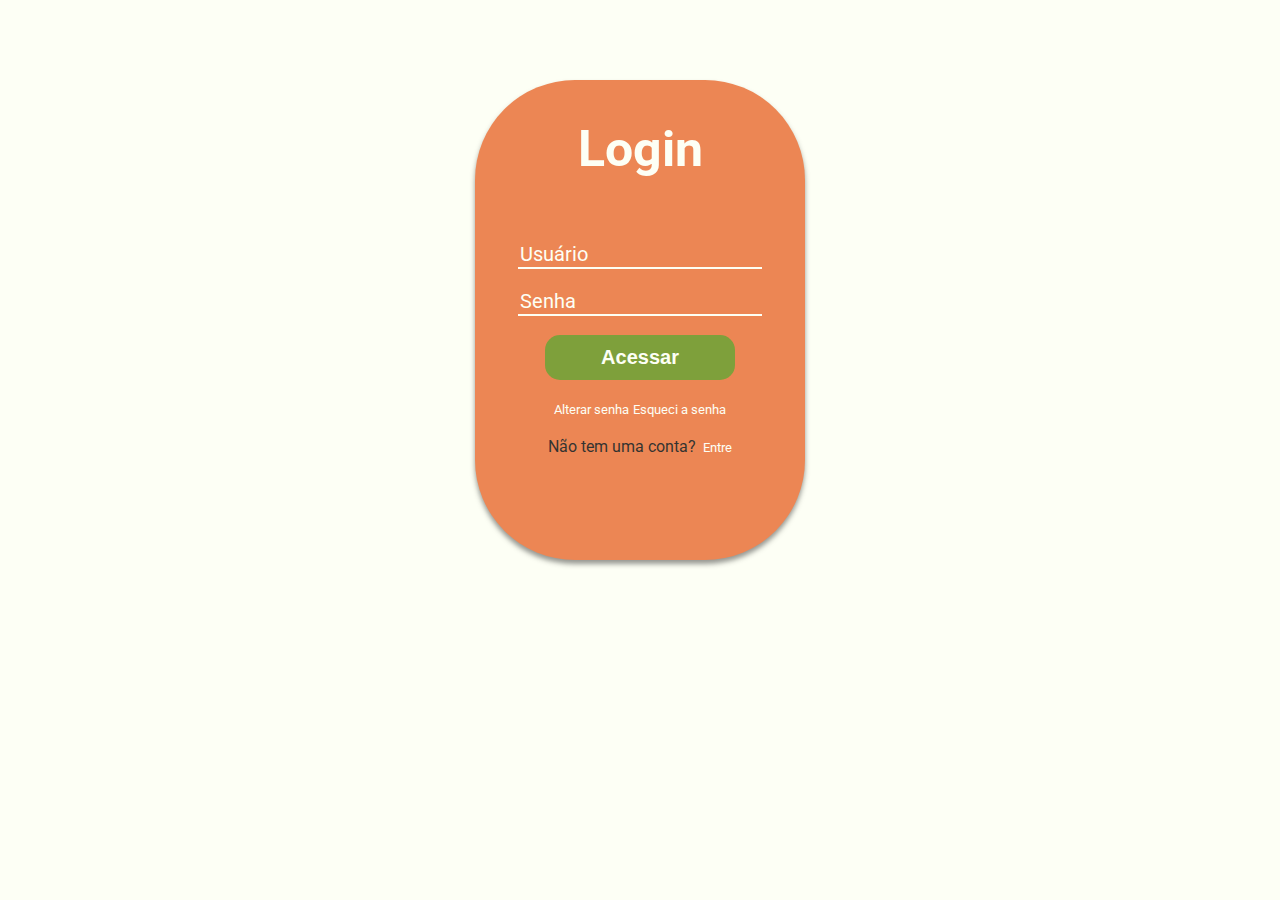
<file: index.html>
<!DOCTYPE html>
<html lang="pt">
<head>
	<meta http-equiv="Content-Type" content="text/html"; charset="utf-8" />
	<meta name="viewport" content="width=device-width">

	<title>Sem nada ainda</title>

	<link rel="stylesheet" type="text/css" href="css/index.css" media="">
	<link rel="stylesheet" href="https://fonts.googleapis.com/css?family=Ubuntu&display=swap" rel="stylesheet">
	<link rel="stylesheet" href="https://fonts.googleapis.com/css?family=Oswald&display=swap" rel="stylesheet">
	<link href="https://fonts.googleapis.com/css?family=Roboto&display=swap" rel="stylesheet"> 

</head>

<body>
	<div class="signin">
		<form>
			<h2>Login</h2>
			<input type="text" name="username" placeholder="Usuário">
			<input id="senha" type="password" name="pass" placeholder="Senha"><br><br>
			<a href="tela_01.html"><input type="button" value="Acessar"></a><br>
			<br>
			<div id="conteiner">	
				<a href="#">Alterar senha</a>
				<a href="#">Esqueci a senha</a>
			</div><br>
			Não tem uma conta? <a href="sgnup.html">&nbsp;Entre</a>			 
		</form>
	</div>
</body>
</html>
</file>
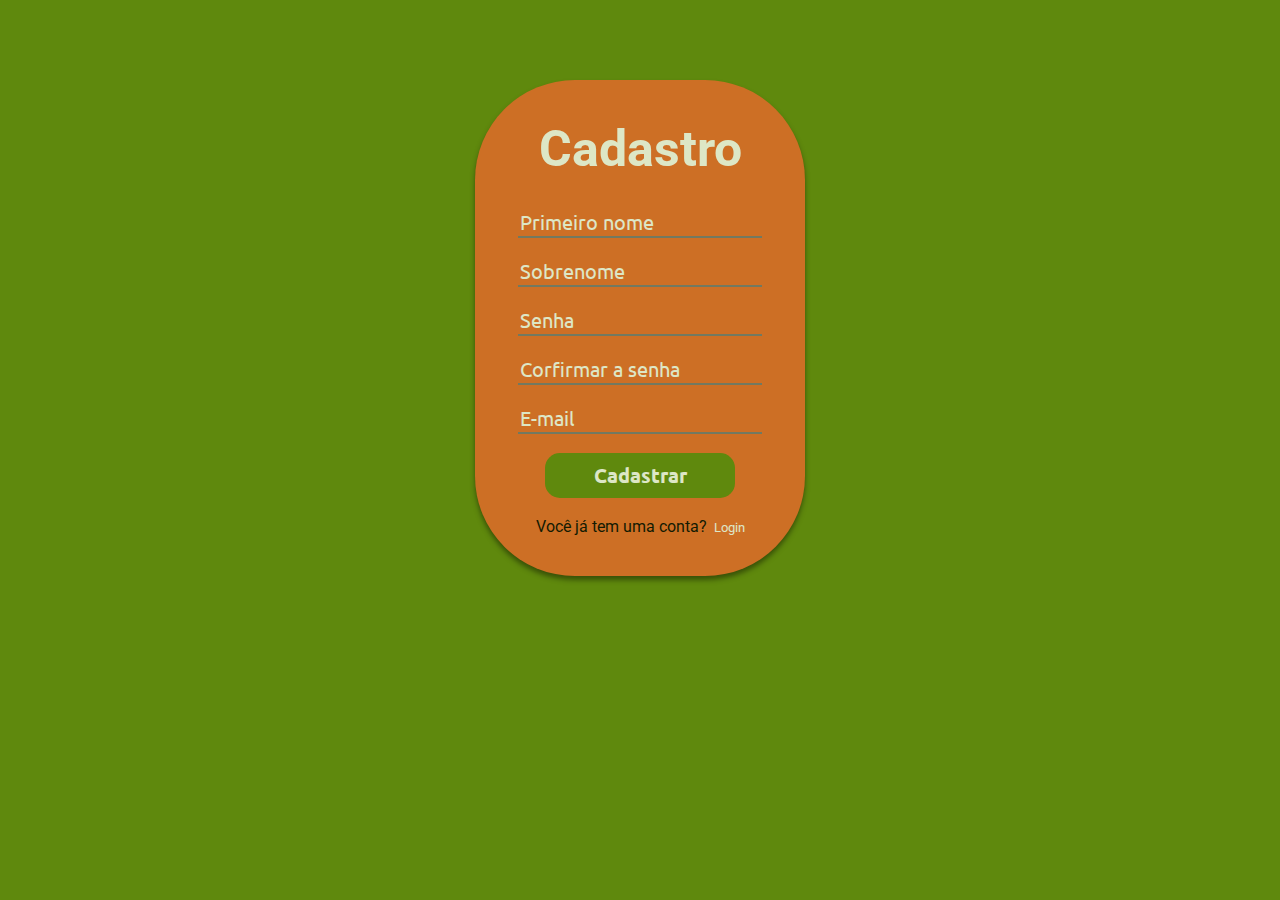
<file: sgnup.html>
<!DOCTYPE html>
<html>
<head>
	 <meta http-equiv="Content-Type" content="width=device-width, inicial-scale=1.0" charset="utf-8">
	 <meta name="viewport" content="width=device-width, initial-scale=1.0">

	<title>Nada ainda</title>

	<link href="css/sgnup.css" rel="stylesheet" type="text/css">
	<link href="https://fonts.googleapis.com/css?family=Ubuntu&display=swap" rel="stylesheet">
	<link href="https://fonts.googleapis.com/css?family=Oswald&display=swap" rel="stylesheet">
	<link href="https://fonts.googleapis.com/css?family=Roboto&display=swap" rel="stylesheet">

	<script src ="https://code.jquery.com/jquery-3.2.1.js"></script>

</head>

<body>
	<div id=top_msg>
		<div id="msg">Parabéns. Seu cadastro foi realizado com sucesso.</div>
			</div>
	<div id="signup" class="signup">
		<form>
			<h2>Cadastro</h2>
			<input type="text" name="Nome de usuário" placeholder="Primeiro nome"><br><br>
			<input type="text" name="Nome de usuário" placeholder="Sobrenome"><br><br>
			<input type="password" name="senha" placeholder="Senha"><br><br>
			<input type="password" name="senha" placeholder="Corfirmar a senha"><br><br>
			<input type="email" name="endereçodeemail" placeholder="E-mail"><br><br>
			<input type="button" value="Cadastrar" name="" onclick="myFunction()"><br><br>

			<script>
function myFunction() {
    var x = document.getElementById("msg");
    x.className = "show";
    setTimeout(function(){ x.className = x.className.replace("show", ""); }, 3000);
}
</script>
        Você já tem uma conta?
        <a href="index.html">&nbsp;Login</a>

		</form>
	</div>

</body>

</html>
</file>
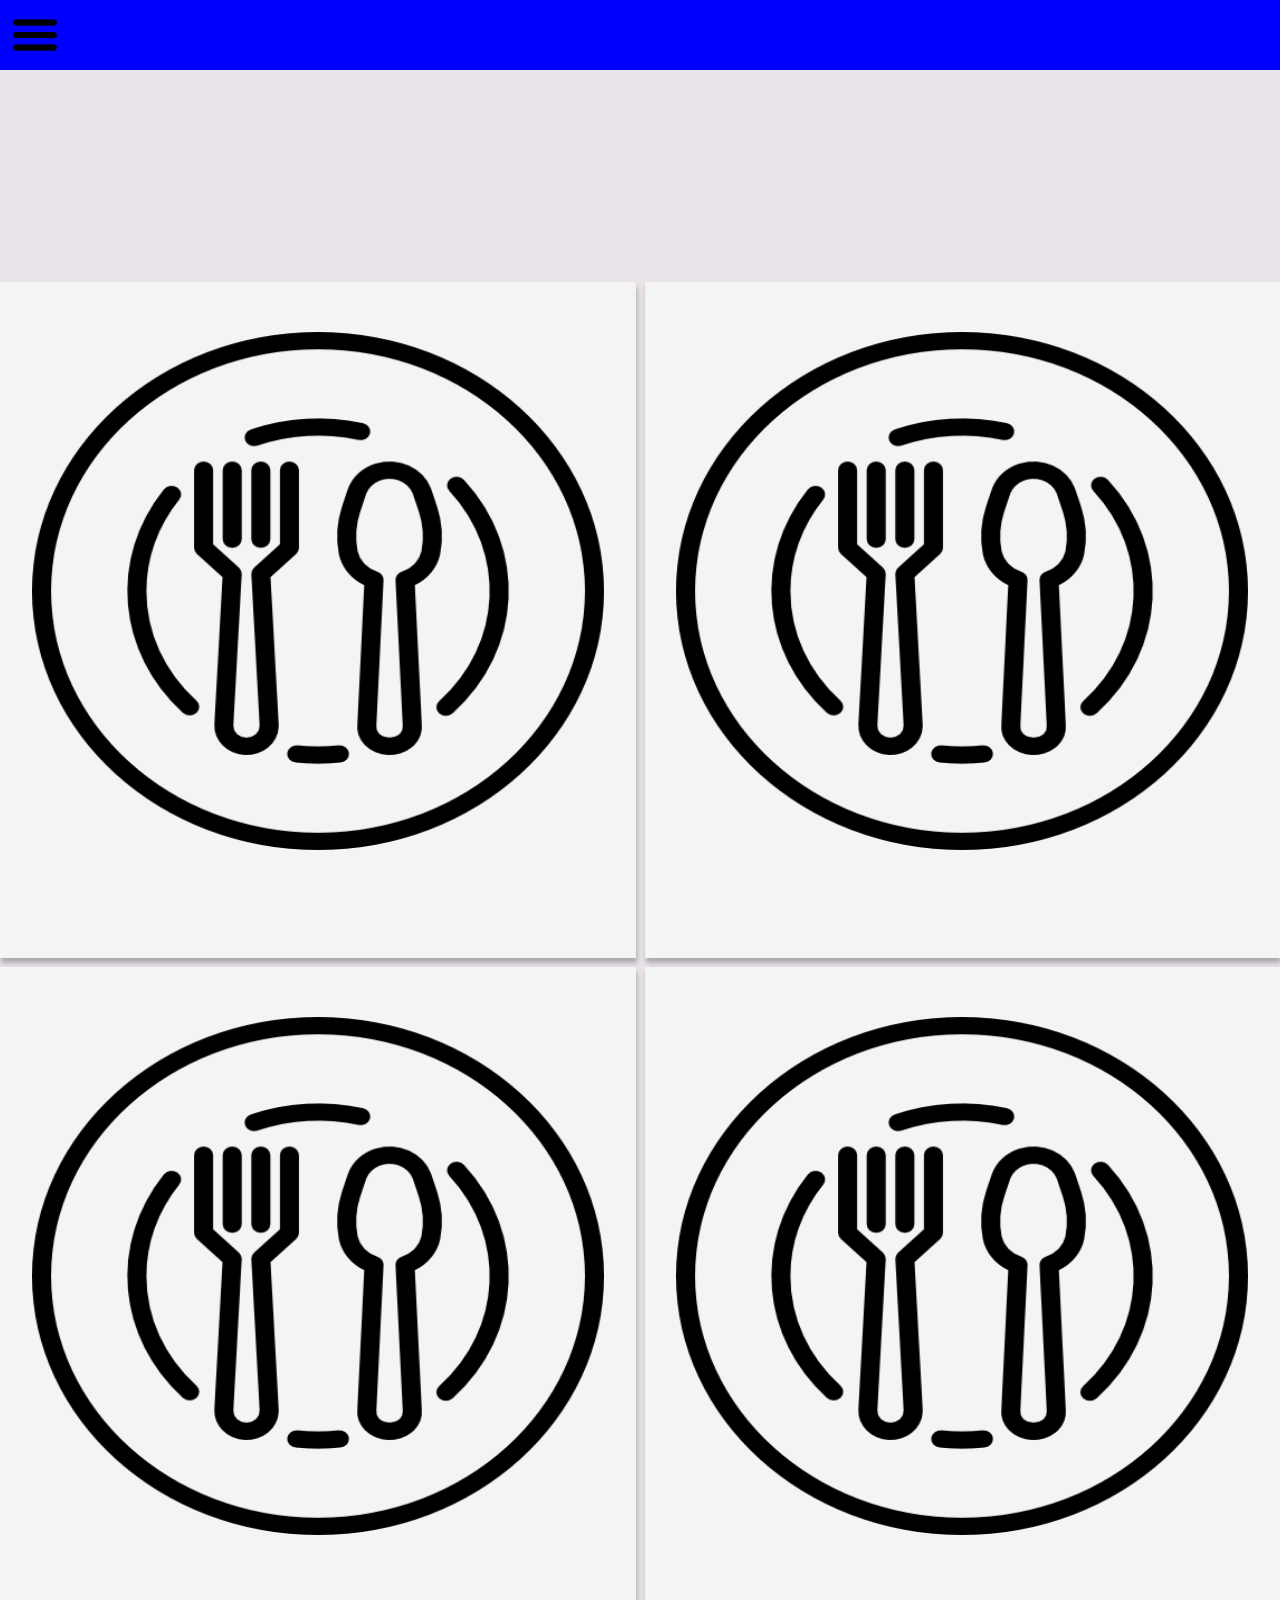
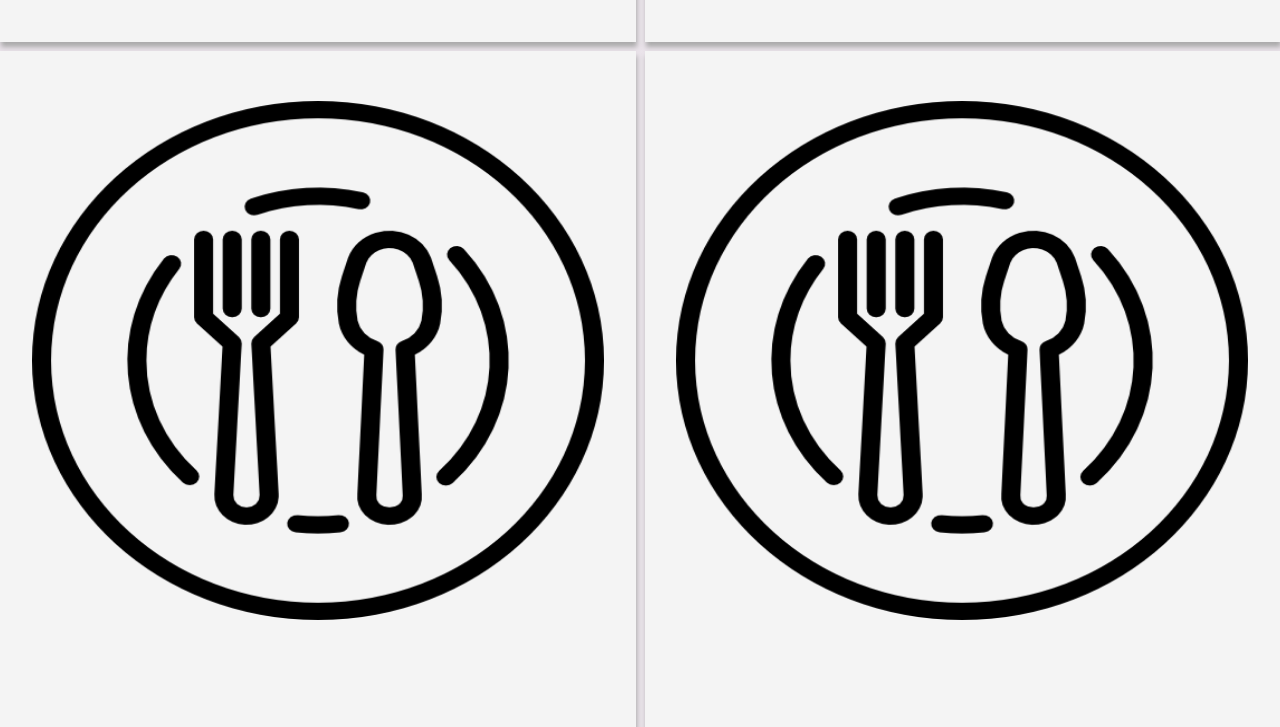
<file: tela_01.html>
<!DOCTYPE html>
<html>
<head>

	<meta http-equiv="Content-Type" content="text/html" charset="utf-8">
	<meta name="viewport" content="width=device-width, initial-scale=1.0">

	<link href="css/menu_uni.css" rel="stylesheet" type="text/css">
	<link href="css/tela_01.css" rel="stylesheet" type="text/css">

	<link href="https://fonts.googleapis.com/css?family=Roboto&display=swap" rel="stylesheet">

	<title></title>

</head>

<body> 

	<div id="barra_cima" class="barra_cima"></div>

	<object class="menu_uni" id="menu_uni" type="text/html" data="menu.html"></object>

	<div class="grid-container">
		<div class="grid-item"><img src="img/COMBO.png"></div>
		<div class="grid-item"><img src="img/COMBO.png"></div>
		<div class="grid-item"><img src="img/COMBO.png"></div>
		<div class="grid-item"><img src="img/COMBO.png"></div>
		<div class="grid-item"><img src="img/COMBO.png"></div>
		<div class="grid-item"><img src="img/COMBO.png"></div>
	</div>

</body>
</html>

<script type="text/javascript">
	(window).scroll(function(e){ 
  var $el = $('.barra_cima'); 
  var isPositionFixed = ($el.css('position') == 'fixed');
  if ($(this).scrollTop() > 200 && !isPositionFixed){ 
    $el.css({'position': 'fixed', 'top': '0px'}); 
  }
  if ($(this).scrollTop() < 200 && isPositionFixed){
    $el.css({'position': 'static', 'top': '0px'}); 
  } 
});
</script>
</file>
<file: css/index.css>
html {

	-webkit-animation: fadein 2s; /* Safari, Chrome and Opera > 12.1 */
	-moz-animation: fadein 2s; /* Firefox < 16 */
	-ms-animation: fadein 2s; /* Internet Explorer */
	-o-animation: fadein 2s; /* Opera < 12.1 */
	animation: fadein 2s;

}

@keyframes fadein {

    from { opacity: 0; }
    to   { opacity: 1; }

}

/* Firefox < 16 */
@-moz-keyframes fadein {
    from { opacity: 0; }
    to   { opacity: 1; }
}

/* Safari, Chrome and Opera > 12.1 */
@-webkit-keyframes fadein {
    from { opacity: 0; }
    to   { opacity: 1; }
}

/* Internet Explorer */
@-ms-keyframes fadein {
    from { opacity: 0; }
    to   { opacity: 1; }
}

/* Opera < 12.1 */
@-o-keyframes fadein {
    from { opacity: 0; }
    to   { opacity: 1; }
}



body {
	font-family: 'Roboto', sans-serif;
	color: black;
	background: #FDFFF5;
	background-size: cover;

}

.signin {
	background: #E9692C;
	padding: 40px;
	width: 250px;
	margin: auto;
	margin-top: 80px;
	height: 400px;
	box-shadow: 0px 4px 5px rgba(0, 0, 0, 0.5);
	opacity: 0.8;
	border-radius: 100px;

}

form {

	text-align: center;

}

input[type=text]{
	width: 240px;
	text-align: left;
	background: transparent;
	border-right: none;
	border-left: none;
	border-top: none;
	border-bottom: 1px sodid #fff;
	font-family: 'Roboto', sans-serif;
	font-size: 20px;
	font-weight: 200px;
	transition: border 0.5s;
	outline: none;
	color: #fff;
	border-color: #FDFFF5;
	margin-top: 25%;

}

input[type=password]{
	width: 240px;
	text-align: left;
	background: transparent;
	border-right: none;
	border-left: none;
	border-top: none;
	border-bottom: 1px sodid #fff;
	font-family: 'Roboto', sans-serif;
	font-size: 20px;
	font-weight: 200px;
	padding-top: 20px;
	transition: border 0.5s;
	border-color: #FDFFF5;
	outline: none;
	color: #fff;

}

input[type=button]{
	border: none;
	width: 190px;
	font-size: 20px;
	line-height: 25px;
	padding: 10px 0;
	border-radius: 15px;
	cursor: pointer;
	font-weight: bold;
	color: #FDFFF5;
	background-color: #5F890D;
	transition: 0.4s;

}

input[type=button]:hover{

	background-color: #FDFFF5;
	width: 200px;
	color: #5F890D;
	box-shadow: 0px 4px 5px rgba(0, 0, 0, 0.5);
	opacity: 1;
	
}


::placeholder {
  color: #FDFFF5;
  opacity: 1; /* Firefox */
}

h2 {
	color: #FDFFF5;
	font-size: 50px;
	margin:0 auto;
}

a {
	color: #FDFFF5;
	text-decoration: blink;
	font-size: smaller;
	transition: 0.4s;
}

a:hover {
	color: #FDFFF5;
	font-weight: bold;
	font-size: small;
	opacity: 1;
}

.container {
	display: flex;
	flex-direction: row;
	width: 100%;
}

@media screen and (max-width: 600px) {
    .signin {
       font-size: ;
}



::placeholder {
	color: #FDFFF5;
	opacity: 0.5; /* FireFox */
}
</file>
<file: css/sgnup.css>
html {

	-webkit-animation: fadein 2s; /* Safari, Chrome and Opera > 12.1 */
	-moz-animation: fadein 2s; /* Firefox < 16 */
	-ms-animation: fadein 2s; /* Internet Explorer */
	-o-animation: fadein 2s; /* Opera < 12.1 */
	animation: fadein 2s;

}

@keyframes fadein {

    from { opacity: 0; }
    to   { opacity: 1; }

}

/* Firefox < 16 */
@-moz-keyframes fadein {
    from { opacity: 0; }
    to   { opacity: 1; }
}

/* Safari, Chrome and Opera > 12.1 */
@-webkit-keyframes fadein {
    from { opacity: 0; }
    to   { opacity: 1; }
}

/* Internet Explorer */
@-ms-keyframes fadein {
    from { opacity: 0; }
    to   { opacity: 1; }
}

/* Opera < 12.1 */
@-o-keyframes fadein {
    from { opacity: 0; }
    to   { opacity: 1; }
}



h2 {
	color: #FDFFF5;
	font-size: 50px;
	margin:0 auto;
	margin-bottom: 30px;
}


body {
	font-family: 'Roboto', sans-serif;
	background: #5F890D;

}

a {
	color: #FDFFF5;
	text-decoration: blink;
	font-size: smaller;
	transition: 0.4s;
}

a:hover {
	color: #FDFFF5;
	font-weight: bold;
	font-size: small;
	opacity: 1;
}


.signup {

    background: #E9692C;
    padding: 40px;
    width: 250px;
    height: 100%;
    margin: auto;
    margin-top: 80px;
    box-shadow: 0px 4px 5px rgba(0, 0, 0, 0.5);
    opacity: 0.8;
    border-radius: 100px;
}

form {
	text-align: center;

}

input {
	width: 240px;
	text-align: left;
	background: transparent;
	border-right: none;
	border-left: none;
	border-top: none;
	border-bottom: 1px sodid #fff;
	font-family: 'Ubuntu', sans-serif;
	font-size: 20px;
	font-weight: 200px;
	transition: border 0.5s;
	outline: none;
	color: white;

}

input[type=button]{
	border: none;
	width: 190px;
	font-size: 20px;
	line-height: 25px;
	padding: 10px 0;
	border-radius: 15px;
	cursor: pointer;
	font-weight: bold;
	color: #FDFFF5;
	background-color: #5F890D;
	transition: 0.4s;
	text-align: center;

}

input[type=button]:hover{

	background-color: #FDFFF5;
	width: 200px;
	color: #5F890D;
	box-shadow: 0px 4px 5px rgba(0, 0, 0, 0.5);
	opacity: 1;
	
}


::placeholder {
  color: #FDFFF5;
  opacity: 1; /* Firefox */
}


#top_msg {
    
    left: 0;
    right: 0;
    margin-left: auto;
    margin-right: auto;
    position: absolute;
    width: 90%;
    z-index: 1;
    opacity: 0.8;
    top: 3%;
}

#msg {
    visibility: hidden;
    min-width: 250px;
    background-color: yellow;
    color: #000;
    text-align: center;
    border-radius: 4px;
    padding: 16px;
    font-size: 25px;
}

#msg.show {
    visibility: visible;
    -webkit-animation: fadein 0.5s, fadeout 0.5s 2.5s;
    animation: fadein 0.5s, fadeout 0.5s 2.5s;
}

@-webkit-keyframes fadein {
    from {top: 0; opacity: 0;} 
    to {top: 30px; opacity: 1;}
}

@keyframes fadein {
    from {top: 0; opacity: 0;}
    to {top: 30px; opacity: 1;}
}

@-webkit-keyframes fadeout {
    from {top: 30px; opacity: 1;} 
    to {top: 0; opacity: 0;}
}

@keyframes fadeout {
    from {top: 30px; opacity: 1;}
    to {top: 0; opacity: 0;}
}
</file>
<file: css/menu_uni.css>
/*Aqui onde fica o texto.*/


html {
	height: 100%;
}


.menu_uni {

	position: fixed;
    width: 300px;
    height: 100%;
    top: 0;
    overflow:;
    padding: 0;
    left: 0;
    z-index: 1;
}

body {
	font-family: 'Roboto', sans-serif;

}
</file>
<file: css/tela_01.css>
html, body {
  
  margin: 0;
  padding: 0;
  height: 100%;
  background-color: #EAE3EA;
  scroll-behavior: smooth;

}

.barra_cima {

    position: fixed;
    background: blue;
    height: 70px;
    width: 100%;
    top: 0;

}


.grid-container {

    display: grid;
    grid-template-columns: auto auto;
    grid-gap: 9px;
    margin-top: 22%;
    width: 100%;

}

.grid-container > div {
	
	padding: 50px 0;
	background: #f4f4f4;

}

.grid-item {
	text-align: center;
	box-shadow: 1px 5px 5px #aaaaaa;
}


.grid-item > img {
	
	width: 90%;
	height: 90%;
	position: inherit;
	float: inherit;
	top: -25px;
}
</file>
